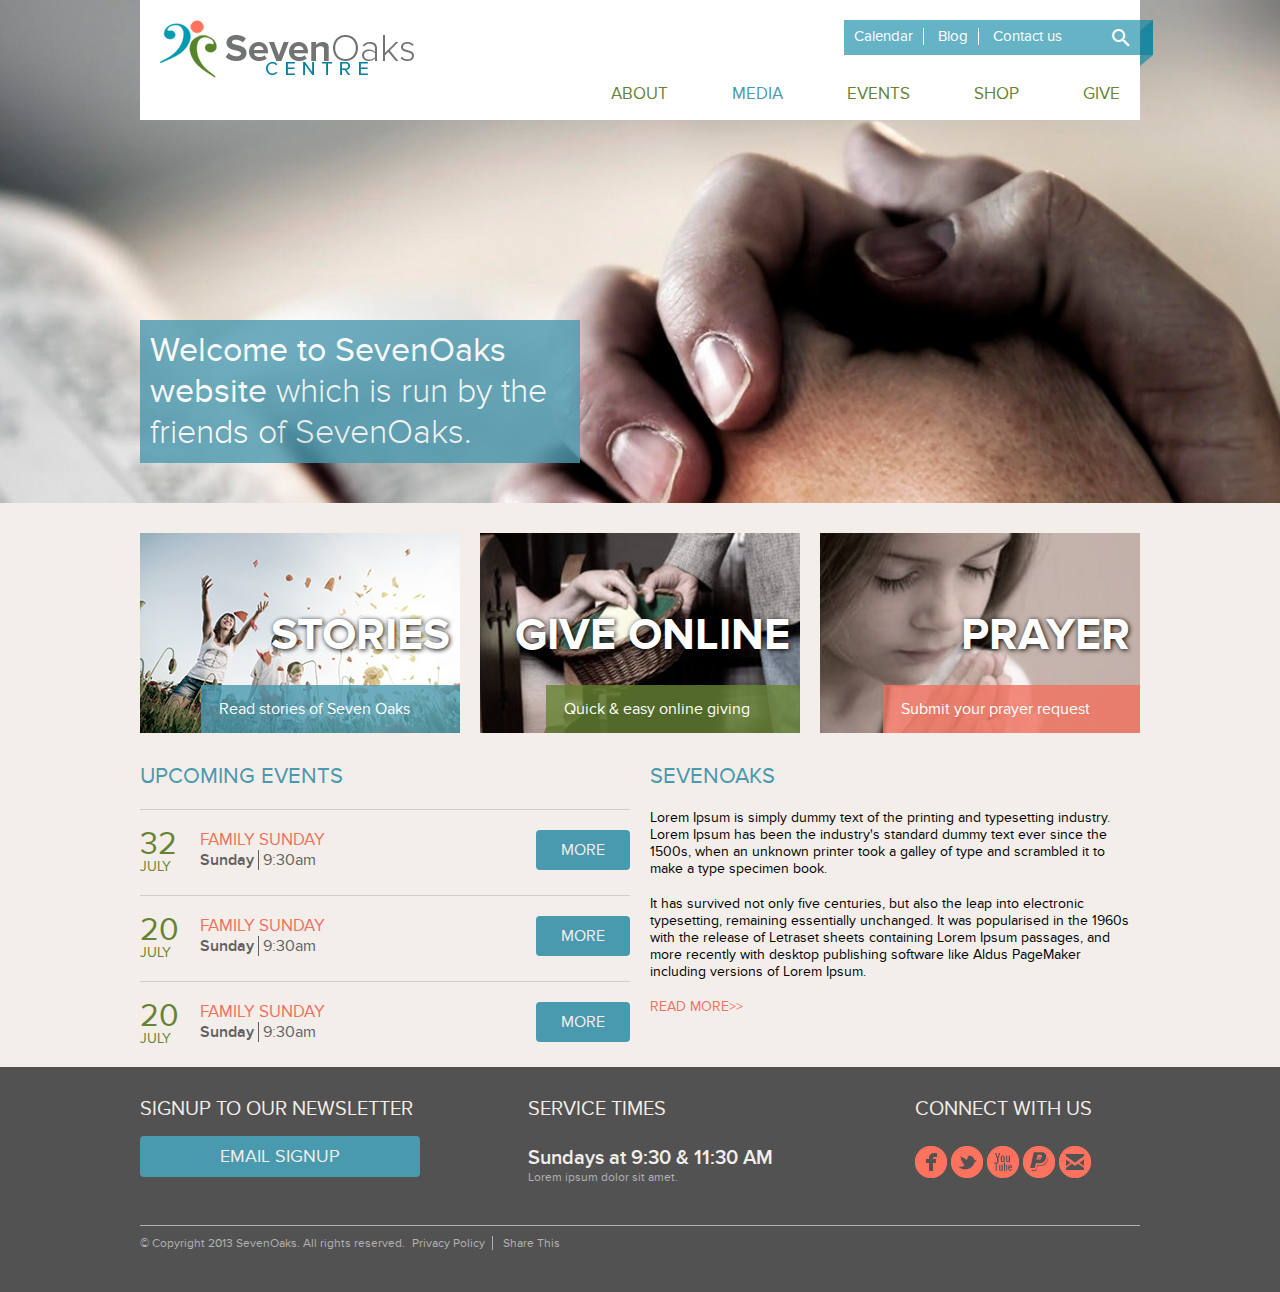
<file: index.html>
<!DOCTYPE html>
<html lang=en>
  	<head>
		<meta http-equiv="Content-Type" content="text/html; charset=UTF-8">
		<title>SevenOaks</title>
		<link rel="icon" type="image/x-icon" href="images/favicon.ico">
		<link href="https://fonts.googleapis.com/css?family=Material+Icons|Material+Icons+Outlined|Material+Icons+Two+Tone|Material+Icons+Round|Material+Icons+Sharp" rel="stylesheet">
		<link href="styles.css" rel="stylesheet">
		<script src="js/mobile-menu.js" defer></script>
  	</head>
  	<body style="background-color:#f3eeea;">
		<header class="header">
			<div class="container">
				<div class="menu-wrap">
					<a href="index.html"><img class="logo" src="images/logo.png" alt =""></a>
					<div class="search-bg">
						<ul class = "inline-list search-menu">
							<li><a href="" >Calendar</a></li>
							<li><a href="" >Blog</a></li>
							<li><a href="" >Contact us</a></li>
							</ul>
						<i class="material-icons search-icon">search</i>
					</div>
					<ul class = "inline-list main-menu">
					<li><a href="about.html">ABOUT</a></li>
					<li class = "current-page"><a href="index.html">MEDIA</a></li>
					<li><a href="events.html">EVENTS</a></li>
					<li><a href="shop.html">SHOP</a></li>
					<li><a href="give.html">GIVE</a></li>
					</ul>
					<div class="mobile-wrap">
						<i class="material-icons search-icon">search</i>
						<i class="material-icons menu-icon">menu</i>
					</div>
					<ul class = "mobile-menu">
						<li><a href="about.html">ABOUT</a></li>
						<li class = "current-page"><a href="index.html">MEDIA</a></li>
						<li><a href="events.html">EVENTS</a></li>
						<li><a href="shop.html">SHOP</a></li>
						<li><a href="give.html">GIVE</a></li>
					</ul>
			   </div>
			</div>
			<section class="welcome">
				<div class="container">
					<p class="welcome-text">
						<b> Welcome to SevenOaks website</b> which is run by the friends of SevenOaks.
					</p>
				</div>
			</section>
		</header>
		
	<div class="main">
		<section class="info">
			<div class="container">
				<ul class="cards">
					<li class="card">
						<h2 class="card-title">STORIES</h2>
						<a href="" class="card-link">
							<span class="text">Read stories of Seven Oaks</span>
							<span class="material-icons material-icons-outlined">&#xeaaa;</span>
						</a>
					</li>
					<li class="card">
						<h2 class="card-title">GIVE ONLINE</h2>
						<a href="" class="card-link">
							<span class="text">Quick & easy online giving</span>
							<span class="material-icons material-icons-outlined">&#xeaaa;</span>
						</a>
				   </li>
				   <li class="card">
						<h2 class="card-title">PRAYER</h2>
						<a href="" class="card-link">
							<span class="text">Submit your prayer request</span>
							<span class="material-icons material-icons-outlined">&#xeaaa;</span>
						</a>
			  		</li>
				</ul>
			</div>
		</section>
		<section class="news">
			<div class="container">
				<ul class="cards">
					<li class="card">
						<h2>UPCOMING EVENTS</h2>
						<ul class="events">
							<li class="event">
								<div class="event-date">
									<span>32</span> JULY
								</div>
								<div class="event-main">
									<h3>FAMILY SUNDAY</h3>
									<div class="event-time">
										<span class="day">Sunday</span>
										9:30am
									</div>
								</div>
								<a href="" class="button">
									MORE
								</a>
							</li>
							<li class="event">
								<div class="event-date">
									<span>20</span> JULY
								</div>
								<div class="event-main">
									<h3>FAMILY SUNDAY</h3>
									<div class="event-time">
										<span class="day">Sunday</span>
										9:30am
									</div>
								</div>
								<a href="" class="button">
									MORE
								</a>
							</li>
							<li class="event">
								<div class="event-date">
									<span>20</span> JULY
								</div>
								<div class="event-main">
									<h3>FAMILY SUNDAY</h3>
									<div class="event-time">
										<span class="day">Sunday</span>
										9:30am
									</div>
								</div>
								<a href="" class="button">
									MORE
								</a>
							</li>
						</ul>
					</li>
					<li class="card content">
						<h2>SEVENOAKS</h2>
						<p>
							Lorem Ipsum is simply dummy text of the printing and typesetting industry. 
							Lorem Ipsum has been the industry's standard dummy text ever since the 
							1500s, when an unknown printer took a galley of type and scrambled it to 
							make a type specimen book.
						</p>
						<p>
							It has survived not only five centuries, but also the leap into electronic 
							typesetting, remaining essentially unchanged. It was popularised in the 
							1960s with the release of Letraset sheets containing Lorem Ipsum passages, 
							and more recently with desktop publishing software like Aldus PageMaker 
							including versions of Lorem Ipsum.
						</p>
						<a class="more" href="">READ MORE>></a>
					</li>
				</ul>
			</div>
		</section>
	</div>
		<footer class="footer">
			<div class="container">
				<ul class="cards">
					<li class="card signup">
						<h2>SIGNUP TO OUR NEWSLETTER</h2>
						<a class="button" href="">EMAIL SIGNUP</a>
					</li>
					<li class="card times">
						<h2>SERVICE TIMES</h2>
						<span class="date-time">Sundays at 9:30 & 11:30 AM</span> 
						<p class="additional">Lorem ipsum dolor sit amet.</p>
					</li>
					<li class="card connect">
						<h2>CONNECT WITH US</h2>
						<ul class="inline-list">
							<li><a href="https://facebook.com"><img src="images/facebook.png" alt=""></a></li>
							<li><a href="https://twitter.com"><img src="images/twitter.png" alt=""></a></li>
							<li><a href="https://youtube.com"><img src="images/youtube.png" alt=""></a></li>
							<li><a href="https://paypal.com"><img src="images/paypal.png" alt=""></a></li>
							<li><a href="https://mail.ru"><img src="images/email.png" alt=""></a></li>
						</ul>
					</li>
				</ul>
				<div class="copyright">
					© Copyright 2013 SevenOaks. All rights reserved.
					<ul class="inline-list">
					<li><a href="privacy-policy.html">Privacy Policy</a></li>
					<li><a href="">Share This</a></li>
					</ul>
				</div>
			</div>
		</footer>



		
 	</body>
 </html>
</file>
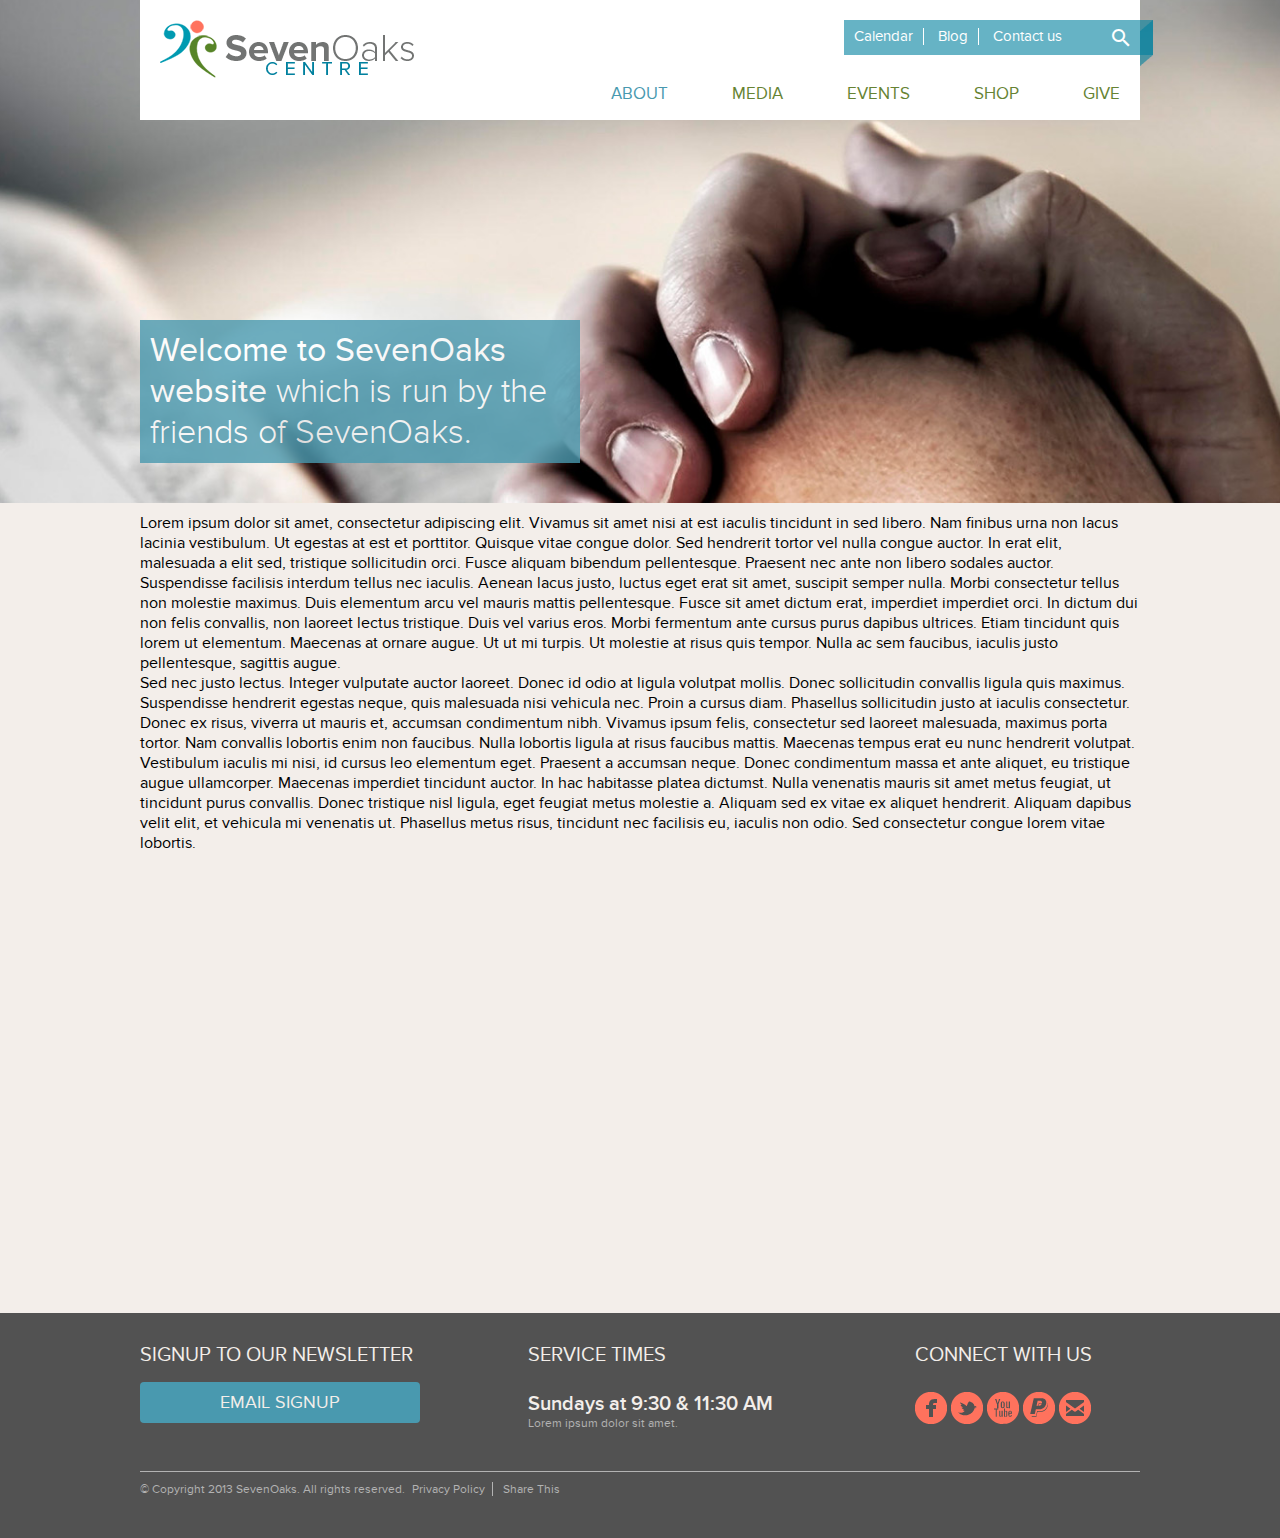
<file: about.html>
<!DOCTYPE html>
<html lang=en>
  	<head>
		<meta http-equiv="Content-Type" content="text/html; charset=UTF-8">
		<title>SevenOaks</title>
		<link rel="icon" type="image/x-icon" href="images/favicon.ico">
		<link href="https://fonts.googleapis.com/css?family=Material+Icons|Material+Icons+Outlined|Material+Icons+Two+Tone|Material+Icons+Round|Material+Icons+Sharp" rel="stylesheet">
		<link href="styles.css" rel="stylesheet">
		<script src="js/mobile-menu.js" defer></script>
  	</head>
  	<body style="background-color:#f3eeea;">
		<header class="header">
			<div class="container">
				<div class="menu-wrap">
					<a href="index.html"><img class="logo" src="images/logo.png" alt =""></a>
					<div class="search-bg">
						<ul class = "inline-list search-menu">
							<li><a href="" >Calendar</a></li>
							<li><a href="" >Blog</a></li>
							<li><a href="" >Contact us</a></li>
							</ul>
						<i class="material-icons search-icon">search</i>
					</div>
					<ul class = "inline-list main-menu">
					<li class = "current-page"><a href="about.html">ABOUT</a></li>
					<li><a href="index.html">MEDIA</a></li>
					<li><a href="events.html">EVENTS</a></li>
					<li><a href="shop.html">SHOP</a></li>
					<li><a href="give.html">GIVE</a></li>
					</ul>
					<div class="mobile-wrap">
						<i class="material-icons search-icon">search</i>
						<i class="material-icons menu-icon">menu</i>
					</div>
					<ul class = "mobile-menu">
						<li class = "current-page"><a href="about.html">ABOUT</a></li>
						<li><a href="index.html">MEDIA</a></li>
						<li><a href="events.html">EVENTS</a></li>
						<li><a href="shop.html">SHOP</a></li>
						<li><a href="give.html">GIVE</a></li>
					</ul>
			   </div>
			</div>
			<section class="welcome">
				<div class="container">
					<p class="welcome-text">
						<b> Welcome to SevenOaks website</b> which is run by the friends of SevenOaks.
					</p>
				</div>
			</section>
		</header>
		
	<div class="main">
		<div class="container">
			<div class="about-text">
			<p>
				Lorem ipsum dolor sit amet, consectetur adipiscing elit. Vivamus sit amet nisi at 
				est iaculis tincidunt in sed libero. Nam finibus urna non lacus lacinia vestibulum. Ut 
				egestas at est et porttitor. Quisque vitae congue dolor. Sed hendrerit tortor vel nulla 
				congue auctor. In erat elit, malesuada a elit sed, tristique sollicitudin orci. Fusce 
				aliquam bibendum pellentesque. Praesent nec ante non libero sodales auctor.
			</p>
			<p>
				Suspendisse facilisis interdum tellus nec iaculis. Aenean lacus justo, luctus 
				eget erat sit amet, suscipit semper nulla. Morbi consectetur tellus non molestie 
				maximus. Duis elementum arcu vel mauris mattis pellentesque. Fusce sit amet dictum erat, 
				imperdiet imperdiet orci. In dictum dui non felis convallis, non laoreet lectus tristique. 
				Duis vel varius eros. Morbi fermentum ante cursus purus dapibus ultrices. Etiam tincidunt 
				quis lorem ut elementum. Maecenas at ornare augue. Ut ut mi turpis. Ut molestie at risus 
				quis tempor. Nulla ac sem faucibus, iaculis justo pellentesque, sagittis augue.
			</p>
			<p>
				Sed nec justo lectus. Integer vulputate auctor laoreet. Donec id odio at ligula 
				volutpat mollis. Donec sollicitudin convallis ligula quis maximus. Suspendisse hendrerit 
				egestas neque, quis malesuada nisi vehicula nec. Proin a cursus diam. Phasellus 
				sollicitudin justo at iaculis consectetur.
			</p>
			<p>
				Donec ex risus, viverra ut mauris et, accumsan condimentum nibh. Vivamus ipsum felis, 
				consectetur sed laoreet malesuada, maximus porta tortor. Nam convallis lobortis enim 
				non faucibus. Nulla lobortis ligula at risus faucibus mattis. Maecenas tempus erat eu 
				nunc hendrerit volutpat. Vestibulum iaculis mi nisi, id cursus leo elementum eget. 
				Praesent a accumsan neque. Donec condimentum massa et ante aliquet, eu tristique 
				augue ullamcorper. Maecenas imperdiet tincidunt auctor. In hac habitasse platea 
				dictumst. Nulla venenatis mauris sit amet metus feugiat, ut tincidunt purus convallis. 
				Donec tristique nisl ligula, eget feugiat metus molestie a. Aliquam sed ex vitae ex 
				aliquet hendrerit. Aliquam dapibus velit elit, et vehicula mi venenatis ut. Phasellus 
				metus risus, tincidunt nec facilisis eu, iaculis non odio. Sed consectetur congue 
				lorem vitae lobortis. 
			</p>
			</div>
			<div class="map">
				<iframe src="https://www.google.com/maps/embed?pb=!1m26!1m12!1m3!1d9558.077881599424!2d34.44546747739542!3d53.20853365713432!2m3!1f0!2f0!3f0!3m2!1i1024!2i768!4f13.1!4m11!3e0!4m5!1s0x412d5f24357f745f%3A0x9c80acefb7f3bfa![base64]!3m2!1d53.206006099999996!2d34.443045399999995!4m3!3m2!1d53.210962699999996!2d34.467647!5e0!3m2!1sru!2sru!4v1695033921300!5m2!1sru!2sru"
					width="100%" height="450" style="border:0;" allowfullscreen="" loading="lazy" referrerpolicy="no-referrer-when-downgrade"></iframe>
			</div>
		</div>
	</div>
		<footer class="footer">
			<div class="container">
				<ul class="cards">
					<li class="card signup">
						<h2>SIGNUP TO OUR NEWSLETTER</h2>
						<a class="button" href="">EMAIL SIGNUP</a>
					</li>
					<li class="card times">
						<h2>SERVICE TIMES</h2>
						<span class="date-time">Sundays at 9:30 & 11:30 AM</span> 
						<p class="additional">Lorem ipsum dolor sit amet.</p>
					</li>
					<li class="card connect">
						<h2>CONNECT WITH US</h2>
						<ul class="inline-list">
							<li><a href="https://facebook.com"><img src="images/facebook.png" alt=""></a></li>
							<li><a href="https://twitter.com"><img src="images/twitter.png" alt=""></a></li>
							<li><a href="https://youtube.com"><img src="images/youtube.png" alt=""></a></li>
							<li><a href="https://paypal.com"><img src="images/paypal.png" alt=""></a></li>
							<li><a href="https://mail.ru"><img src="images/email.png" alt=""></a></li>
						</ul>
					</li>
				</ul>
				<div class="copyright">
					© Copyright 2013 SevenOaks. All rights reserved.
					<ul class="inline-list">
					<li><a href="privacy-policy.html">Privacy Policy</a></li>
					<li><a href="">Share This</a></li>
					</ul>
				</div>
			</div>
		</footer>
 	</body>
 </html>
</file>
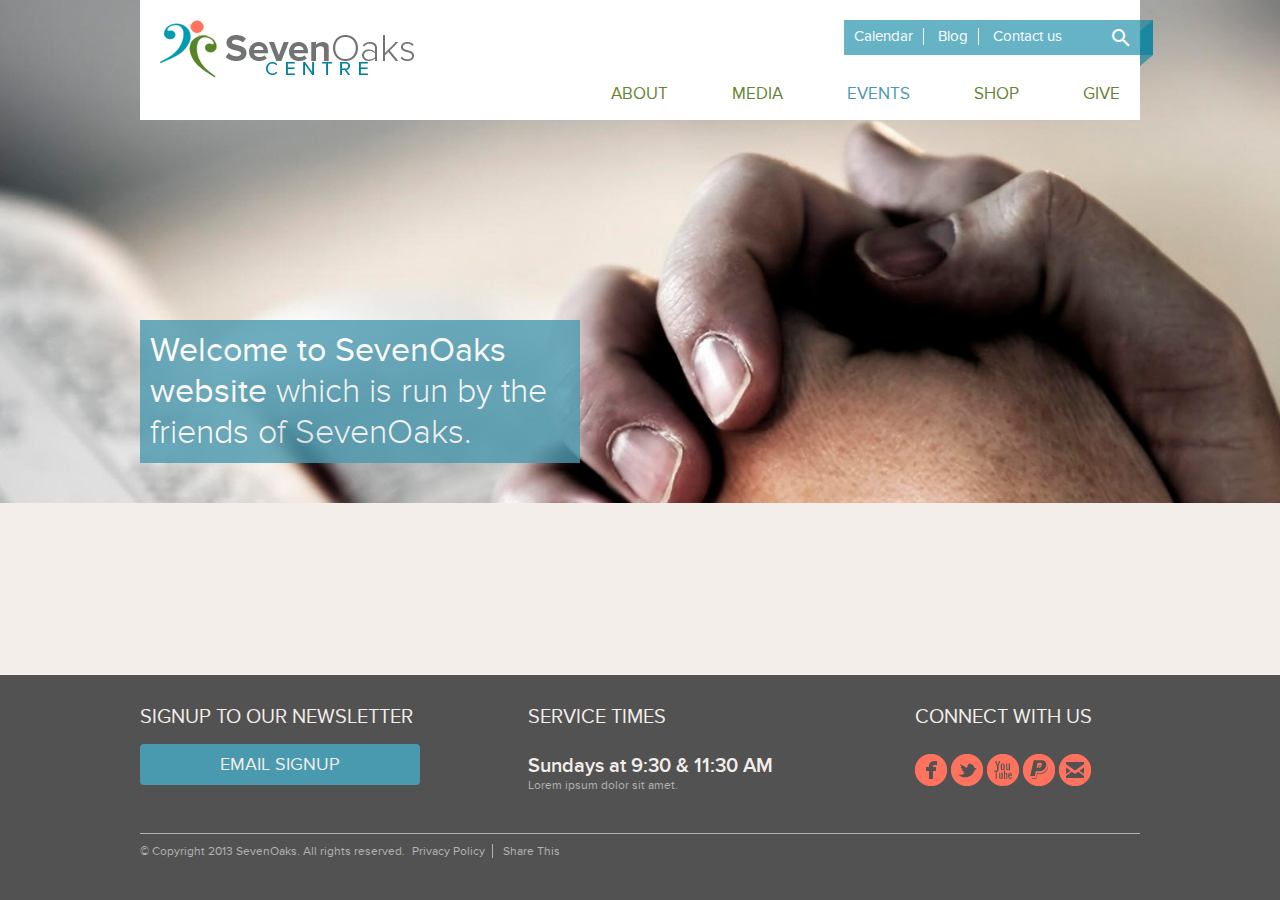
<file: events.html>
<!DOCTYPE html>
<html lang=en>
  	<head>
		<meta http-equiv="Content-Type" content="text/html; charset=UTF-8">
		<title>SevenOaks</title>
		<link rel="icon" type="image/x-icon" href="images/favicon.ico">
		<link href="https://fonts.googleapis.com/css?family=Material+Icons|Material+Icons+Outlined|Material+Icons+Two+Tone|Material+Icons+Round|Material+Icons+Sharp" rel="stylesheet">
		<link href="styles.css" rel="stylesheet">
		<script src="js/mobile-menu.js" defer></script>
  	</head>
  	<body style="background-color:#f3eeea;">
		<header class="header">
			<div class="container">
				<div class="menu-wrap">
					<a href="index.html"><img class="logo" src="images/logo.png" alt =""></a>
					<div class="search-bg">
						<ul class = "inline-list search-menu">
							<li><a href="" >Calendar</a></li>
							<li><a href="" >Blog</a></li>
							<li><a href="" >Contact us</a></li>
							</ul>
						<i class="material-icons search-icon">search</i>
					</div>
					<ul class = "inline-list main-menu">
						<li><a href="about.html">ABOUT</a></li>
						<li><a href="index.html">MEDIA</a></li>
						<li class = "current-page"><a href="events.html">EVENTS</a></li>
						<li><a href="shop.html">SHOP</a></li>
						<li><a href="give.html">GIVE</a></li>
						</ul>
						<div class="mobile-wrap">
							<i class="material-icons search-icon">search</i>
							<i class="material-icons menu-icon">menu</i>
						</div>
						<ul class = "mobile-menu">
							<li><a href="about.html">ABOUT</a></li>
							<li><a href="index.html">MEDIA</a></li>
							<li class = "current-page"><a href="events.html">EVENTS</a></li>
							<li><a href="shop.html">SHOP</a></li>
							<li><a href="give.html">GIVE</a></li>
					</ul>
			   </div>
			</div>
			<section class="welcome">
				<div class="container">
					<p class="welcome-text">
						<b> Welcome to SevenOaks website</b> which is run by the friends of SevenOaks.
					</p>
				</div>
			</section>
		</header>
		
	<div class="main">
        <div class="container">

		</div>
	</div>
		<footer class="footer">
			<div class="container">
				<ul class="cards">
					<li class="card signup">
						<h2>SIGNUP TO OUR NEWSLETTER</h2>
						<a class="button" href="">EMAIL SIGNUP</a>
					</li>
					<li class="card times">
						<h2>SERVICE TIMES</h2>
						<span class="date-time">Sundays at 9:30 & 11:30 AM</span> 
						<p class="additional">Lorem ipsum dolor sit amet.</p>
					</li>
					<li class="card connect">
						<h2>CONNECT WITH US</h2>
						<ul class="inline-list">
							<li><img src="images/facebook.png" alt=""></li>
							<li><img src="images/twitter.png" alt=""></li>
							<li><img src="images/youtube.png" alt=""></li>
							<li><img src="images/paypal.png" alt=""></li>
							<li><img src="images/email.png" alt=""></li>
						</ul>
					</li>
				</ul>
				<div class="copyright">
					© Copyright 2013 SevenOaks. All rights reserved.
					<ul class="inline-list">
					<li><a href="privacy-policy.html">Privacy Policy</a></li>
					<li><a href="">Share This</a></li>
					</ul>
				</div>
			</div>
		</footer>



		
 	</body>
 </html>
</file>
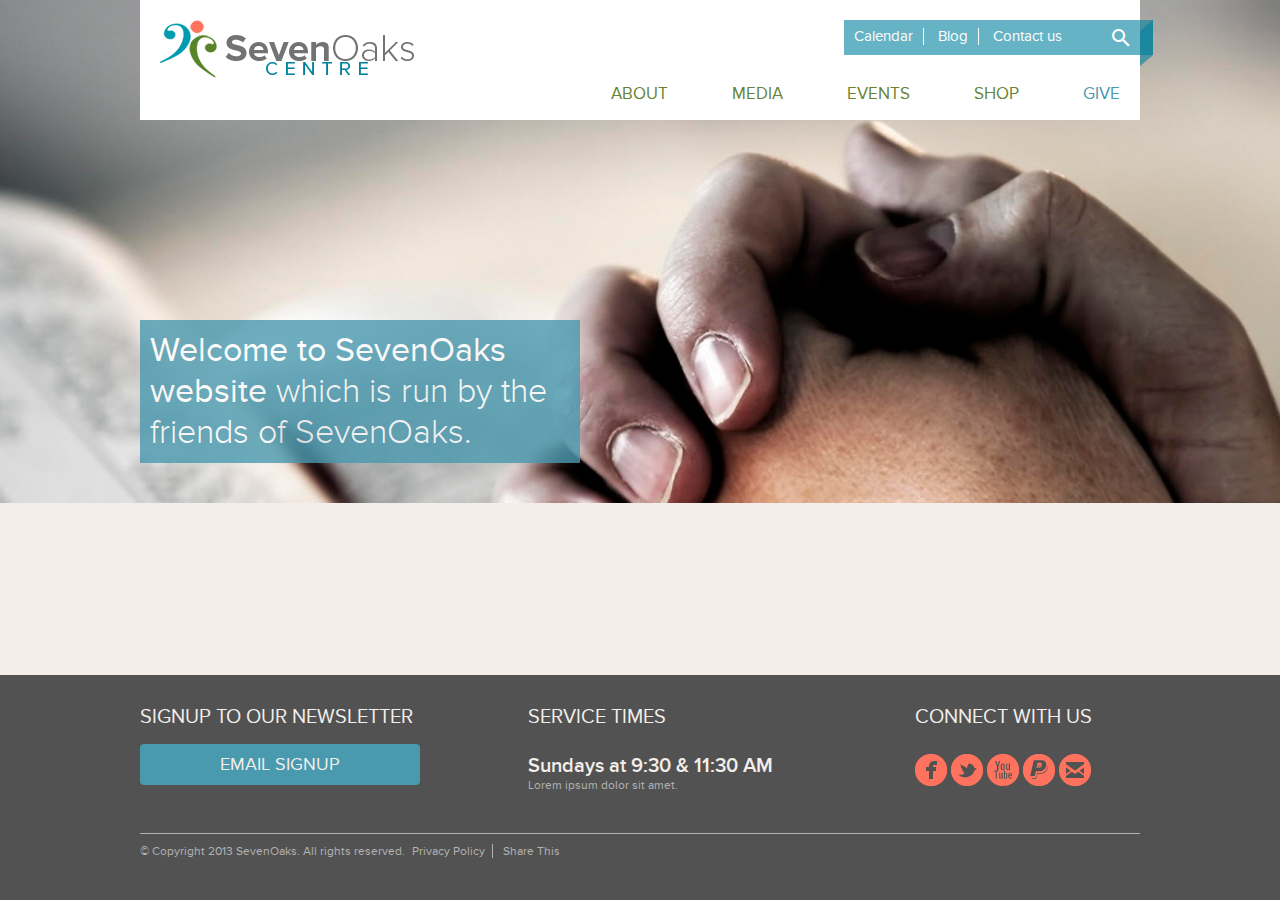
<file: give.html>
<!DOCTYPE html>
<html lang=en>
  	<head>
		<meta http-equiv="Content-Type" content="text/html; charset=UTF-8">
		<title>SevenOaks</title>
		<link rel="icon" type="image/x-icon" href="images/favicon.ico">
		<link href="https://fonts.googleapis.com/css?family=Material+Icons|Material+Icons+Outlined|Material+Icons+Two+Tone|Material+Icons+Round|Material+Icons+Sharp" rel="stylesheet">
		<link href="styles.css" rel="stylesheet">
		<script src="js/mobile-menu.js" defer></script>
  	</head>
  	<body style="background-color:#f3eeea;">
		<header class="header">
			<div class="container">
				<div class="menu-wrap">
					<a href="index.html"><img class="logo" src="images/logo.png" alt =""></a>
					<div class="search-bg">
						<ul class = "inline-list search-menu">
							<li><a href="" >Calendar</a></li>
							<li><a href="" >Blog</a></li>
							<li><a href="" >Contact us</a></li>
							</ul>
						<i class="material-icons search-icon">search</i>
					</div>
					<ul class = "inline-list main-menu">
						<li><a href="about.html">ABOUT</a></li>
						<li><a href="index.html">MEDIA</a></li>
						<li><a href="events.html">EVENTS</a></li>
						<li><a href="shop.html">SHOP</a></li>
						<li class = "current-page"><a href="give.html">GIVE</a></li>
						</ul>
						<div class="mobile-wrap">
							<i class="material-icons search-icon">search</i>
							<i class="material-icons menu-icon">menu</i>
						</div>
						<ul class = "mobile-menu">
							<li><a href="about.html">ABOUT</a></li>
							<li><a href="index.html">MEDIA</a></li>
							<li><a href="events.html">EVENTS</a></li>
							<li><a href="shop.html">SHOP</a></li>
							<li class = "current-page"><a href="give.html">GIVE</a></li>
					</ul>
			   </div>
			</div>
			<section class="welcome">
				<div class="container">
					<p class="welcome-text">
						<b> Welcome to SevenOaks website</b> which is run by the friends of SevenOaks.
					</p>
				</div>
			</section>
		</header>
		
	<div class="main">
        <div class="container">

		</div>
	</div>
		<footer class="footer">
			<div class="container">
				<ul class="cards">
					<li class="card signup">
						<h2>SIGNUP TO OUR NEWSLETTER</h2>
						<a class="button" href="">EMAIL SIGNUP</a>
					</li>
					<li class="card times">
						<h2>SERVICE TIMES</h2>
						<span class="date-time">Sundays at 9:30 & 11:30 AM</span> 
						<p class="additional">Lorem ipsum dolor sit amet.</p>
					</li>
					<li class="card connect">
						<h2>CONNECT WITH US</h2>
						<ul class="inline-list">
							<li><img src="images/facebook.png" alt=""></li>
							<li><img src="images/twitter.png" alt=""></li>
							<li><img src="images/youtube.png" alt=""></li>
							<li><img src="images/paypal.png" alt=""></li>
							<li><img src="images/email.png" alt=""></li>
						</ul>
					</li>
				</ul>
				<div class="copyright">
					© Copyright 2013 SevenOaks. All rights reserved.
					<ul class="inline-list">
					<li><a href="privacy-policy.html">Privacy Policy</a></li>
					<li><a href="">Share This</a></li>
					</ul>
				</div>
			</div>
		</footer>



		
 	</body>
 </html>
</file>
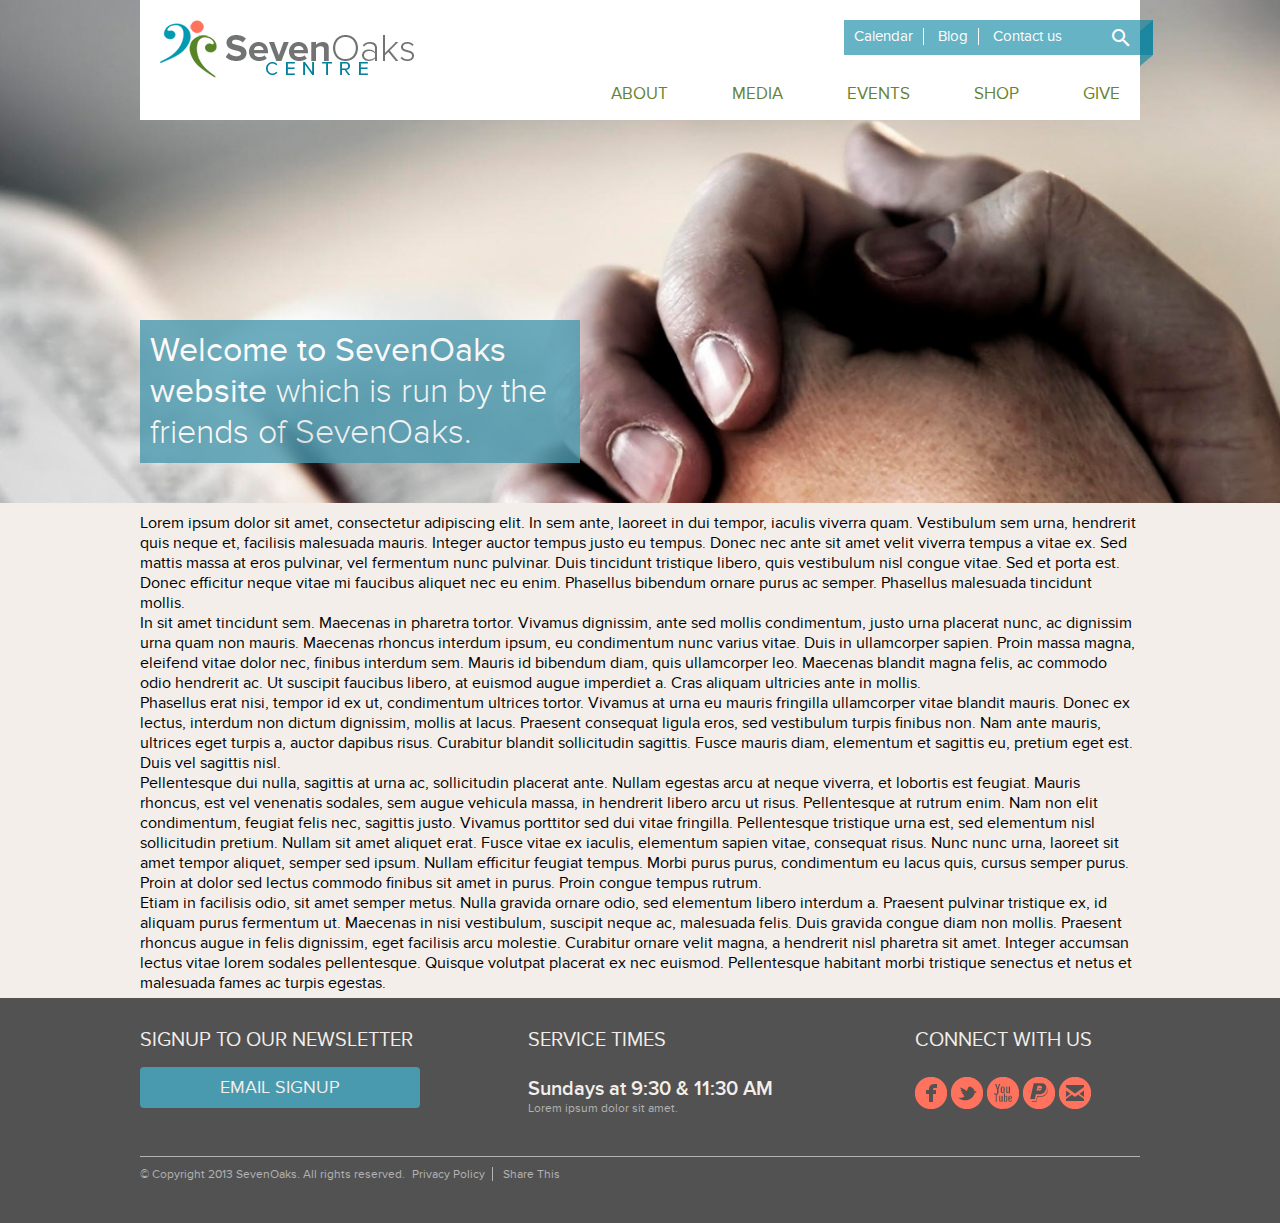
<file: privacy-policy.html>
<!DOCTYPE html>
<html lang=en>
  	<head>
		<meta http-equiv="Content-Type" content="text/html; charset=UTF-8">
		<title>SevenOaks</title>
		<link rel="icon" type="image/x-icon" href="images/favicon.ico">
		<link href="https://fonts.googleapis.com/css?family=Material+Icons|Material+Icons+Outlined|Material+Icons+Two+Tone|Material+Icons+Round|Material+Icons+Sharp" rel="stylesheet">
		<link href="styles.css" rel="stylesheet">
		<script src="js/mobile-menu.js" defer></script>
  	</head>
  	<body style="background-color:#f3eeea;">
		<header class="header">
			<div class="container">
				<div class="menu-wrap">
					<a href="index.html"><img class="logo" src="images/logo.png" alt =""></a>
					<div class="search-bg">
						<ul class = "inline-list search-menu">
							<li><a href="" >Calendar</a></li>
							<li><a href="" >Blog</a></li>
							<li><a href="" >Contact us</a></li>
							</ul>
						<i class="material-icons search-icon">search</i>
					</div>
					<ul class = "inline-list main-menu">
						<li><a href="about.html">ABOUT</a></li>
						<li><a href="index.html">MEDIA</a></li>
						<li><a href="events.html">EVENTS</a></li>
						<li><a href="shop.html">SHOP</a></li>
						<li><a href="give.html">GIVE</a></li>
						</ul>
						<div class="mobile-wrap">
							<i class="material-icons search-icon">search</i>
							<i class="material-icons menu-icon">menu</i>
						</div>
						<ul class = "mobile-menu">
							<li><a href="about.html">ABOUT</a></li>
							<li><a href="index.html">MEDIA</a></li>
							<li><a href="events.html">EVENTS</a></li>
							<li><a href="shop.html">SHOP</a></li>
							<li><a href="give.html">GIVE</a></li>
					</ul>
			   </div>
			</div>
			<section class="welcome">
				<div class="container">
					<p class="welcome-text">
						<b> Welcome to SevenOaks website</b> which is run by the friends of SevenOaks.
					</p>
				</div>
			</section>
		</header>
		
	<div class="main">
        <div class="container">
			<div class="privacy-policy">
			<p>
				Lorem ipsum dolor sit amet, consectetur adipiscing elit. In sem ante, 
				laoreet in dui tempor, iaculis viverra quam. Vestibulum sem urna, hendrerit 
				quis neque et, facilisis malesuada mauris. Integer auctor tempus justo eu 
				tempus. Donec nec ante sit amet velit viverra tempus a vitae ex. Sed mattis 
				massa at eros pulvinar, vel fermentum nunc pulvinar. Duis tincidunt 
				tristique libero, quis vestibulum nisl congue vitae. Sed et porta est. 
				Donec efficitur neque vitae mi faucibus aliquet nec eu enim. Phasellus 
				bibendum ornare purus ac semper. Phasellus malesuada tincidunt mollis.
			</p>
			<p>
				In sit amet tincidunt sem. Maecenas in pharetra tortor. Vivamus dignissim, 
				ante sed mollis condimentum, justo urna placerat nunc, ac dignissim urna 
				quam non mauris. Maecenas rhoncus interdum ipsum, eu condimentum nunc varius 
				vitae. Duis in ullamcorper sapien. Proin massa magna, eleifend vitae dolor 
				nec, finibus interdum sem. Mauris id bibendum diam, quis ullamcorper leo. 
				Maecenas blandit magna felis, ac commodo odio hendrerit ac. Ut suscipit 
				faucibus libero, at euismod augue imperdiet a. Cras aliquam ultricies ante 
				in mollis.
			</p>
			<p>
				Phasellus erat nisi, tempor id ex ut, condimentum ultrices tortor. Vivamus 
				at urna eu mauris fringilla ullamcorper vitae blandit mauris. Donec ex lectus, 
				interdum non dictum dignissim, mollis at lacus. Praesent consequat ligula eros, 
				sed vestibulum turpis finibus non. Nam ante mauris, ultrices eget turpis a, 
				auctor dapibus risus. Curabitur blandit sollicitudin sagittis. Fusce mauris 
				diam, elementum et sagittis eu, pretium eget est. Duis vel sagittis nisl.
			</p>
			<p>
				Pellentesque dui nulla, sagittis at urna ac, sollicitudin placerat ante. 
				Nullam egestas arcu at neque viverra, et lobortis est feugiat. Mauris rhoncus, 
				est vel venenatis sodales, sem augue vehicula massa, in hendrerit libero arcu 
				ut risus. Pellentesque at rutrum enim. Nam non elit condimentum, feugiat felis 
				nec, sagittis justo. Vivamus porttitor sed dui vitae fringilla. Pellentesque 
				tristique urna est, sed elementum nisl sollicitudin pretium. Nullam sit amet 
				aliquet erat. Fusce vitae ex iaculis, elementum sapien vitae, consequat risus. 
				Nunc nunc urna, laoreet sit amet tempor aliquet, semper sed ipsum. Nullam 
				efficitur feugiat tempus. Morbi purus purus, condimentum eu lacus quis, 
				cursus semper purus. Proin at dolor sed lectus commodo finibus sit amet 
				in purus. Proin congue tempus rutrum.
			</p>
			<p>
				Etiam in facilisis odio, sit amet semper metus. Nulla gravida ornare odio, 
				sed elementum libero interdum a. Praesent pulvinar tristique ex, id aliquam 
				purus fermentum ut. Maecenas in nisi vestibulum, suscipit neque ac, malesuada 
				felis. Duis gravida congue diam non mollis. Praesent rhoncus augue in felis 
				dignissim, eget facilisis arcu molestie. Curabitur ornare velit magna, a 
				hendrerit nisl pharetra sit amet. Integer accumsan lectus vitae lorem sodales 
				pellentesque. Quisque volutpat placerat ex nec euismod. Pellentesque habitant 
				morbi tristique senectus et netus et malesuada fames ac turpis egestas. 
			</p>
			</div>
		</div>
	</div>
		<footer class="footer">
			<div class="container">
				<ul class="cards">
					<li class="card signup">
						<h2>SIGNUP TO OUR NEWSLETTER</h2>
						<a class="button" href="">EMAIL SIGNUP</a>
					</li>
					<li class="card times">
						<h2>SERVICE TIMES</h2>
						<span class="date-time">Sundays at 9:30 & 11:30 AM</span> 
						<p class="additional">Lorem ipsum dolor sit amet.</p>
					</li>
					<li class="card connect">
						<h2>CONNECT WITH US</h2>
						<ul class="inline-list">
							<li><img src="images/facebook.png" alt=""></li>
							<li><img src="images/twitter.png" alt=""></li>
							<li><img src="images/youtube.png" alt=""></li>
							<li><img src="images/paypal.png" alt=""></li>
							<li><img src="images/email.png" alt=""></li>
						</ul>
					</li>
				</ul>
				<div class="copyright">
					© Copyright 2013 SevenOaks. All rights reserved.
					<ul class="inline-list">
					<li><a href="privacy-policy.html">Privacy Policy</a></li>
					<li><a href="">Share This</a></li>
					</ul>
				</div>
			</div>
		</footer>
    


		
 	</body>
 </html>
</file>
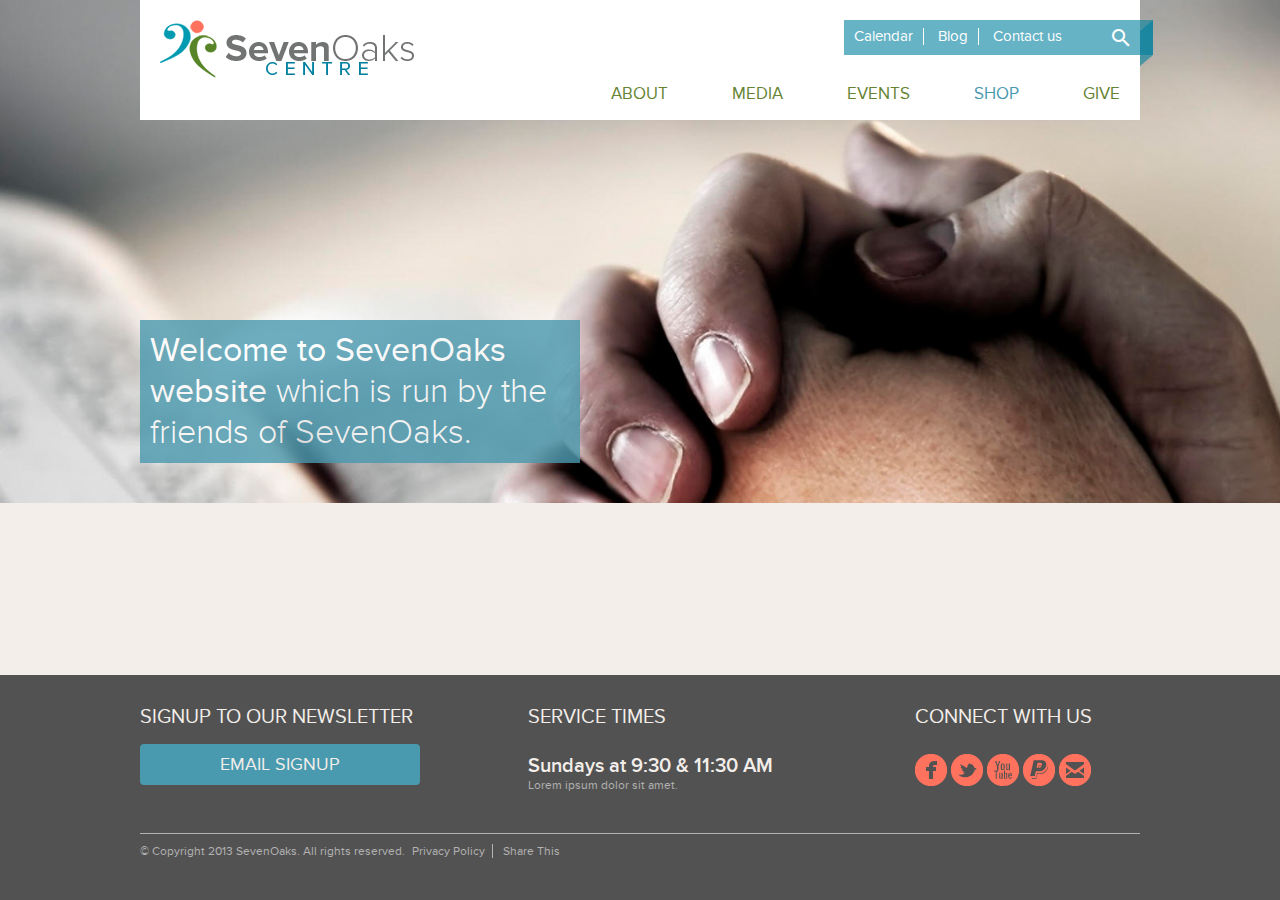
<file: shop.html>
<!DOCTYPE html>
<html lang=en>
  	<head>
		<meta http-equiv="Content-Type" content="text/html; charset=UTF-8">
		<title>SevenOaks</title>
		<link rel="icon" type="image/x-icon" href="images/favicon.ico">
		<link href="https://fonts.googleapis.com/css?family=Material+Icons|Material+Icons+Outlined|Material+Icons+Two+Tone|Material+Icons+Round|Material+Icons+Sharp" rel="stylesheet">
		<link href="styles.css" rel="stylesheet">
		<script src="js/mobile-menu.js" defer></script>
  	</head>
  	<body style="background-color:#f3eeea;">
		<header class="header">
			<div class="container">
				<div class="menu-wrap">
					<a href="index.html"><img class="logo" src="images/logo.png" alt =""></a>
					<div class="search-bg">
						<ul class = "inline-list search-menu">
							<li><a href="" >Calendar</a></li>
							<li><a href="" >Blog</a></li>
							<li><a href="" >Contact us</a></li>
							</ul>
						<i class="material-icons search-icon">search</i>
					</div>
					<ul class = "inline-list main-menu">
						<li><a href="about.html">ABOUT</a></li>
						<li><a href="index.html">MEDIA</a></li>
						<li><a href="events.html">EVENTS</a></li>
						<li class = "current-page"><a href="shop.html">SHOP</a></li>
						<li><a href="give.html">GIVE</a></li>
						</ul>
						<div class="mobile-wrap">
							<i class="material-icons search-icon">search</i>
							<i class="material-icons menu-icon">menu</i>
						</div>
						<ul class = "mobile-menu">
							<li><a href="about.html">ABOUT</a></li>
							<li><a href="index.html">MEDIA</a></li>
							<li><a href="events.html">EVENTS</a></li>
							<li class = "current-page"><a href="shop.html">SHOP</a></li>
							<li><a href="give.html">GIVE</a></li>
					</ul>
			   </div>
			</div>
			<section class="welcome">
				<div class="container">
					<p class="welcome-text">
						<b> Welcome to SevenOaks website</b> which is run by the friends of SevenOaks.
					</p>
				</div>
			</section>
		</header>
		
	<div class="main">
        <div class="container">

		</div>
	</div>
		<footer class="footer">
			<div class="container">
				<ul class="cards">
					<li class="card signup">
						<h2>SIGNUP TO OUR NEWSLETTER</h2>
						<a class="button" href="">EMAIL SIGNUP</a>
					</li>
					<li class="card times">
						<h2>SERVICE TIMES</h2>
						<span class="date-time">Sundays at 9:30 & 11:30 AM</span> 
						<p class="additional">Lorem ipsum dolor sit amet.</p>
					</li>
					<li class="card connect">
						<h2>CONNECT WITH US</h2>
						<ul class="inline-list">
							<li><img src="images/facebook.png" alt=""></li>
							<li><img src="images/twitter.png" alt=""></li>
							<li><img src="images/youtube.png" alt=""></li>
							<li><img src="images/paypal.png" alt=""></li>
							<li><img src="images/email.png" alt=""></li>
						</ul>
					</li>
				</ul>
				<div class="copyright">
					© Copyright 2013 SevenOaks. All rights reserved.
					<ul class="inline-list">
					<li><a href="privacy-policy.html">Privacy Policy</a></li>
					<li><a href="">Share This</a></li>
					</ul>
				</div>
			</div>
		</footer>



		
 	</body>
 </html>
</file>
<file: styles.css>
@font-face {
    font-family: 'ProximaNova';
    src: url('fonts/proximanova-regular-webfont.woff2') format('woff2'),
         url('fonts/proximanova-regular-webfont.woff') format('woff');
    font-weight: normal;
    font-style: normal;

}

@font-face {
    font-family: 'ProximaNova';
    src: url('fonts/proximanova-bold-webfont.woff2') format('woff2'),
         url('fonts/proximanova-bold-webfont.woff') format('woff');
	font-weight: bold;
    font-style:normal;
}

@font-face {
    font-family: 'ProximaNova';
    src: url('fonts/proximanova-light-webfont.woff2') format('woff2'),
         url('fonts/proximanova-light-webfont.woff') format('woff');
	font-weight:300;
    font-style:normal;
}
@font-face {
    font-family: 'ProximaNova';
    src: url('fonts/proximanova-semibold-webfont.woff2') format('woff2'),
         url('fonts/proximanova-semibold-webfont.woff') format('woff');
	font-weight:600;
    font-style:normal;
}

*{
	box-sizing: border-box;
	margin: 0;
	padding:0;
	outline: none;
	outline-color: black;
}

.header *{
	outline: none;
}

html{
	height:100%;
}

body {
	display: flex;
	flex-direction: column;
	font-family: "ProximaNova";
	font-style: normal;
	min-height: 100%;
}

.container {
	margin: auto;
	width: 1000px;
}

.news{
	height: fit-content;
}

.logo{
	width: 254px;
	height: 58px;
}

.menu-wrap{
	padding: 20px;
	background-color: white;
	min-height: 120px;
	position: relative;
}

.icon:hover{
	cursor: pointer;
}

.search-bg .search-icon:hover{
	color: #525252;
	text-shadow: #525252 0 0 5px;
}

.search-bg .search-icon{
	float:right;
	margin: -20px 20px 0px 0px;
	color:white;
}

.search-bg{
	width: 309px;
	height: 46px;
	float: right;
	margin-right: -33px;
	margin-left: auto;
	background-image: url("./images/search_bg.png");
}

.search-menu{
	vertical-align:middle;
	margin: 6px 0px 0px 0px;
}

.search-menu li{
	margin: 10px 0px 10px 10px;
	padding-right: 10px;
	font-size: 11pt;
	color:white;
}

.search-menu li:not(:last-of-type){
	border-width: 0px 1px 0px 0px;
	border-color: white;
	border-style:solid;
}

.main-menu {
	float:right;
}

.main-menu li{
	font-size: 13pt;
	color: #668333;
}
.main-menu li:not(:last-child){
	margin-right: 60px;
}

li.current-page a {
	color: #4999af !important;
}

.mobile-wrap{
	float:right;
	display: none;
	padding:13px;
}
.mobile-wrap .material-icons{
	font-size: 36px;
	user-select: none;
	color:#525252;
}
.mobile-wrap .menu-icon{
	margin-left: 15px;
	
}

.mobile-wrap .icon{
	width: auto;
}

.material-icons:hover{
	cursor: pointer;
}

.mobile-menu{
	display: none;
	background-color: white;
	position: absolute;
	right:0;
	top:100%;
	z-index: 1;
	width:60%;
	font-size: 36px;
	padding:15px;
	color: #668333;
}

.mobile-menu.active{
	display: block;
}

.inline-list{
	width: fit-content;
}
.inline-list li{
	display: inline;
}

.bg-banner{
	position:absolute;
	margin: 0;
	padding: 0;
	z-index: -1;
}
.welcome{
	position: relative;
	z-index: -1;
	margin-top: -122px;
	padding-top: 322px;
	padding-bottom: 40px;
	background-image: url(images/banner.jpg);
	background-size: cover;
	background-position: center center;
	background-repeat: no-repeat;
}
.welcome-text{
	opacity: 0.8;
	padding: 10px;
	font-size: 34px;
	color: #fff;
	width: 440px;
	background-color: #4999af;
	font-weight: 300;
}
.cards{
	display: flex;
	flex-wrap: wrap;
	justify-content: space-between;
}

li {
    list-style-type: none;
}

.button{
	border-radius: 4px;
	padding:10px;
	background-color: #4999af;
	color: #f3eeea;
}

.info{
	padding-top:30px;
}

.info .card{
	width: 320px;
	height: 200px;
	background-size: contain;
	background-repeat: no-repeat;
	color: white;
	display: block;
	position: relative;
}
.info .card:nth-child(1){
	background-image: url(images/stories_img.jpg);
}
.info .card:nth-child(2){
	background-image: url(images/give_online_img.jpg);
}
.info .card:nth-child(3){
	background-image: url(images/prayer_img.jpg);
}

.info .card-title {
	position:absolute;
	bottom:100px;
	font-size: 45px;
	text-shadow: black 1px 1px 5px;
	bottom:0;
	top:0;
	margin-top:auto;
	margin-bottom: auto;
	right:10px;
	height:50px;
	text-align: center;
}

.info .card-link .text{
	align-self:center;
	z-index: 1;
}

.info .card-link .material-icons{
	margin-top: 0px;
	font-size: 40px;
	z-index: 1;
}

.info .card-link{
	padding:4px 10px 4px 18px;
	display: inline-flex;
	font-size: 16px;
	position: absolute;
	bottom: 0;
	right:0;
}

.info .card-link::before{
	opacity: 0.8;
	content:"";
	width:100%;
	height:100%;
	top:0;
	left:0;
	position: absolute;
}

.info .card:nth-child(1) .card-link::before{
	background-color: #4999af;
}

.info .card:nth-child(2) .card-link::before{
	background-color: #668333;
}

.info .card:nth-child(3) .card-link::before{
	background-color: #f1715e;
}

.about-text, .privacy-policy{
	padding:10px 0px 5px 0px;
}

.info .cards{
	row-gap: 8px;
}

.news .cards {
	padding-top: 30px;	
}

.news .card{
	width: 490px;
}
.news .card h2{
	padding-bottom: 20px;
	width:100%;
	color:#4999af;
	font-weight:normal;
	font-size: 22px;
}

.event{
	display: inline-flex;
	border-width: 1px 0px 0px 0px;
	border-color: #d2cdc9;
	border-style: solid;
	padding-top: 15px;
	padding-bottom: 20px;
	width:100%;
	min-height: 77px;
}

.event-date{
	display: grid;
	align-content: center;
	flex-direction: column;
	color: #668333;
	min-width: 60px;
}

.event-main h3{
	font-weight: normal;
	color: #f1715e;
	font-size: 17px;
}

.event-main{
	display:grid;
	align-content: center;
	flex:auto;
}

.event-time{
	border-right-width: 1.5px;
	color: #5f5f5f;
}

.event-time .day{
	font-weight:600;
	padding-right: 4px;
	border-right: 1px solid;
}
.event-date{
	font-size: 14px;
}
.event-date span{
	font-size: 32px;
	margin-bottom: -5px;
}

.event .button{
	margin:auto;
	padding-left: 25px;
	padding-right: 25px;
	float: right;
}

.content{
	font-size: 14px;
	padding-bottom: 20px;
}

.content p{
	padding-bottom: 18px;
}

.content .more{
	color:#f1715e;
}

.footer{
	background-color: #525252;
	color: #b3b3b3;
	min-height: 225px;
	margin-top: auto;
	justify-content: space-between;
	vertical-align: bottom;
}

.footer .cards{
	min-height:158px;
	column-gap: 10px;
}

.signup .button{
	padding-left: 80px;
	padding-right: 80px;
	font-size: 18pt;
	font-size: 18px;
}
.footer h2{
	color: #f3eeea;
	font-weight: normal;
	font-size: 20px;
	padding-top:30px;
	padding-bottom: 25px;
}
.times .additional{
	font-size: 12px;
}
.date-time{
	font-weight: 600;
	font-size: 20px;
	color: #f3eeea;
}

.footer .card{
	width: 365px;
}
.footer .connect{
	width:225px;
}
.copyright{
	display: inline-flex;
	padding-bottom: 10px;
	padding-top: 10px;
	color: #b3b3b3;
	margin-bottom: 0px;
	border-top-width: 1px;
	border-top-style: solid;
	width:100%;
	font-size: 12px;
}

.copyright ul li{
	padding-left: 7px;
}

.copyright ul li:nth-child(1){
	border-width: 0px 1px 0px 0px;
	border-style:solid;
	padding-right: 7px;
}

a {
	color:inherit;
	text-decoration: none;
}

@media screen and (max-width:1200px) { /*планшет-гор + пк*/
	.container{
		width:960px;
	}
	.info .card{
		width:307px;
		height:192px;
	}
	.news .card{
		width: 470px;
	}
	.footer .card{
		width:350px;
	}
	.footer .connect{
		width:225px;
	}
}

@media screen and (max-width:1000px) { /*планшет-верт*/
	.container{
		width:720px;
	}
	.info .cards{
		justify-content: space-around;
		column-gap: 8px;
	}
	.info .card{
		width:356px;
		height:222px;
	}
	.news .card{
		width: 350px;
	}
	.footer .cards{
		justify-content: space-around;
	}
	.footer .card{
		width: 360px;
	}
	.footer .connect{
		width:auto;
	}
	.footer .cards{
		padding-bottom: 20px;
	}
}

@media screen and (max-width:768px) { /*телефон-гориз*/
	.container{
		width:540px;
	}
	.menu-wrap{
		min-height: 0;
	}
	.main-menu{
		display: none;
	}
	.search-bg{
		display: none;
	}
	.mobile-wrap{
		display: block;
	}
	.info .cards{
		column-gap: 4px;
	}
	.info .card{
		width:268px;
		height:168px;
	}
	.info .card-title{
		font-size: 40px;
	}
	.news .card{
		width: 540px;
	}
	.footer .card{
		width:auto;
	}
}
@media screen and (max-width:576px) { /*телефон-верт*/
	.container{
		width: 100%;
	}
	.info .card-title{
		font-size: 54px;
	}
	.main .container{
		width:calc(100% - 20px);
	}
	.info .card{
		width: 100%;
		height:calc(100vw / 16 * 9);
		background-size:cover;
	}
	.welcome-text{
		width:100%;
	}
	
}
</file>
